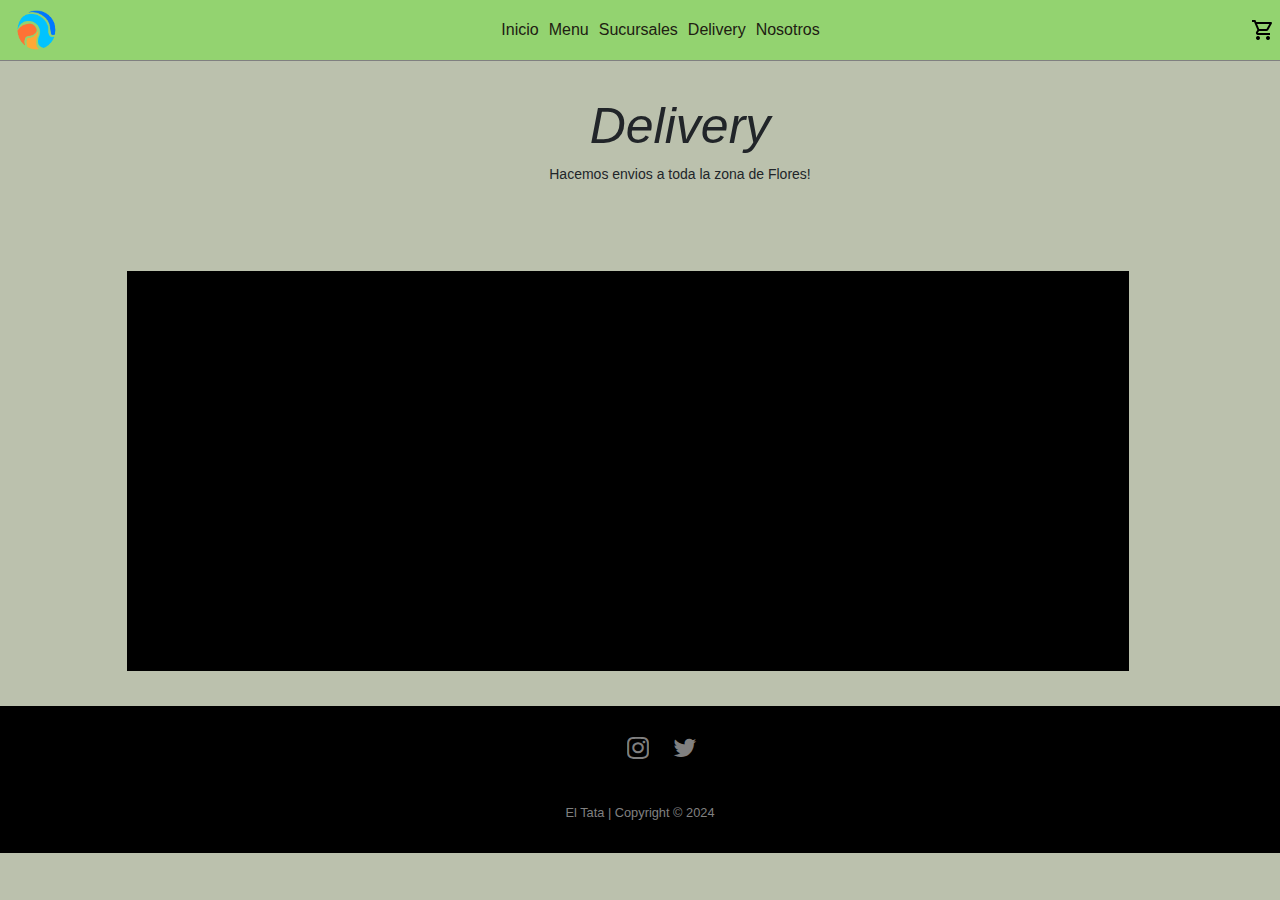
<file: html/delivery.html>
<!DOCTYPE html>
<html lang="en">
  <head>
    <meta charset="UTF-8" />
    <meta name="viewport" content="width=device-width, initial-scale=1.0" />
    <title>El Tata</title>
    <link rel="stylesheet" href="../css/style.css" />
    <link
      rel="stylesheet"
      href="https://use.fontawesome.com/releases/v5.8.1/css/all.css"
      integrity="sha384-50oBUHEmvpQ+1lW4y57PTFmhCaXp0ML5d60M1M7uH2+nqUivzIebhndOJK28anvf"
      crossorigin="anonymous"
    />
    <link
      rel="stylesheet"
      href="https://cdnjs.cloudflare.com/ajax/libs/font-awesome/4.7.0/css/font-awesome.min.css"
    />
    <link
      href="https://cdn.jsdelivr.net/npm/bootstrap@5.3.3/dist/css/bootstrap.min.css"
      rel="stylesheet"
      integrity="sha384-QWTKZyjpPEjISv5WaRU9OFeRpok6YctnYmDr5pNlyT2bRjXh0JMhjY6hW+ALEwIH"
      crossorigin="anonymous"
    />
    <script
      src="https://cdn.jsdelivr.net/npm/bootstrap@5.3.3/dist/js/bootstrap.bundle.min.js"
      integrity="sha384-YvpcrYf0tY3lHB60NNkmXc5s9fDVZLESaAA55NDzOxhy9GkcIdslK1eN7N6jIeHz"
      crossorigin="anonymous"
    ></script>
  </head>

  <body>
    <header>
      <img src="../img/logo.png" alt="logo" class="logo" />
      <nav>
        <ul class="sidebar">
          <li onclick=hideSidebar()><svg xmlns="http://www.w3.org/2000/svg" height="24px" viewBox="0 -960 960 960" width="24px" fill="#e8eaed"><path d="m256-200-56-56 224-224-224-224 56-56 224 224 224-224 56 56-224 224 224 224-56 56-224-224-224 224Z" style="cursor: pointer;"/></svg></li>
          <li><a href="./index.html">Inicio</a></li>
          <li><a href="menu.html">Menu</a></li>
          <li><a href="sucursales.html">Sucursales</a></li>
          <li><a href="delivery.html">Delivery</a></li>
          <li><a href="nosotros.html">Nosotros</a></li>
          
        </ul>
        <ul>
          <li class="hideOnMobile"><a href="./index.html">Inicio</a></li>
          <li class="hideOnMobile"><a href="menu.html">Menu</a></li>
          <li class="hideOnMobile"><a href="sucursales.html">Sucursales</a></li>
          <li class="hideOnMobile"><a href="delivery.html">Delivery</a></li>
          <li class="hideOnMobile"><a href="nosotros.html">Nosotros</a></li>
        </ul>
      </nav>
      <li class="menu-button" onclick=showSidebar()><svg xmlns="http://www.w3.org/2000/svg" height="24px" viewBox="0 -960 960 960" width="24px" fill="#000"><path d="M120-240v-80h720v80H120Zm0-200v-80h720v80H120Zm0-200v-80h720v80H120Z" style="cursor: pointer;"/></svg></li>
      <a class="carrito">
        <img src="../img/carrito.png" alt="carrito" class="carrito-img" />
      </a>

      <!-- Responsive -->
    </header>

    <main>
      <section class="section-delivery">
        <div class="letras">
          <h1>Delivery</h1>
          <p>Hacemos envios a toda la zona de Flores!</p>
        </div>
      </section>

      <section class="mapas-section">
        <div class="mapas-contenedor">
          <div class="mapa1-contenedor-delivery">
            <iframe
              src="https://www.google.com/maps/embed?pb=!1m18!1m12!1m3!1d52523.59269909955!2d-58.517911771148874!3d-34.636400652905245!2m3!1f0!2f0!3f0!3m2!1i1024!2i768!4f13.1!3m3!1m2!1s0x95bcca328e28b0b3%3A0xbd79ad239f5cd124!2sComuna%207%2C%20Buenos%20Aires!5e0!3m2!1sen!2sar!4v1714020375379!5m2!1sen!2sar"
              width="1000"
              height="400"
              style="border: 0"
              allowfullscreen=""
              loading="lazy"
            ></iframe>
          </div>
        </div>
      </section>
    </main>

    <footer>
      <div class="footer">
        <div class="row">
          <a href="https://wa.me/+5491150946567" target="_blank"
            ><i class="fab fa-whatsapp"></i
          ></a>
          <a href="#Proximamente"><i class="fa fa-instagram"></i></a>
          <a href="#Proximamente"><i class="fa fa-twitter"></i></a>
        </div>

        <div class="row">El Tata | Copyright © 2024</div>
      </div>
    </footer>

    <script>
      function showSidebar(){
        const sidebar = document.querySelector('.sidebar')
        sidebar.style.display = 'flex'
      }
      function hideSidebar(){
        const sidebar = document.querySelector('.sidebar')
        sidebar.style.display = 'none'
      }
    </script>
    
  </body>
</html>
</file>
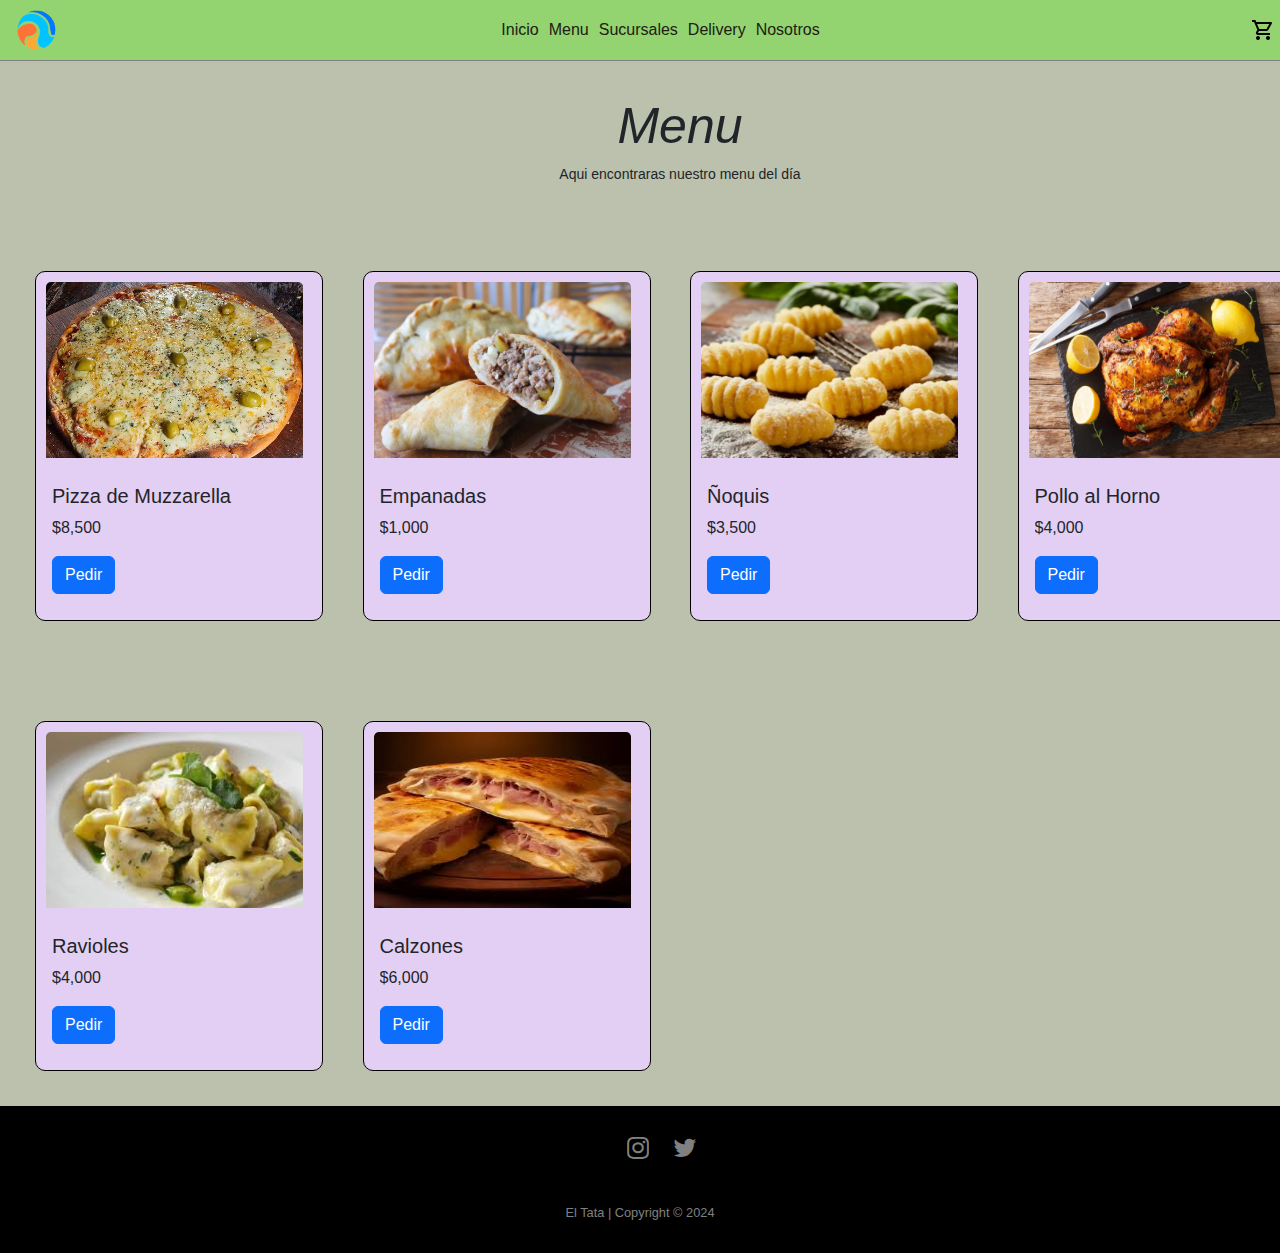
<file: html/menu.html>
<!DOCTYPE html>
<html lang="en">
  <head>
    <meta charset="UTF-8" />
    <meta name="viewport" content="width=device-width, initial-scale=1.0" />
    <title>El Tata</title>
    <link rel="stylesheet" href="../css/style.css" />
    <link
      rel="stylesheet"
      href="https://use.fontawesome.com/releases/v5.8.1/css/all.css"
      integrity="sha384-50oBUHEmvpQ+1lW4y57PTFmhCaXp0ML5d60M1M7uH2+nqUivzIebhndOJK28anvf"
      crossorigin="anonymous"
    />
    <link
      rel="stylesheet"
      href="https://cdnjs.cloudflare.com/ajax/libs/font-awesome/4.7.0/css/font-awesome.min.css"
    />
    <link
      href="https://cdn.jsdelivr.net/npm/bootstrap@5.3.3/dist/css/bootstrap.min.css"
      rel="stylesheet"
      integrity="sha384-QWTKZyjpPEjISv5WaRU9OFeRpok6YctnYmDr5pNlyT2bRjXh0JMhjY6hW+ALEwIH"
      crossorigin="anonymous"
    />
    <script
      src="https://cdn.jsdelivr.net/npm/bootstrap@5.3.3/dist/js/bootstrap.bundle.min.js"
      integrity="sha384-YvpcrYf0tY3lHB60NNkmXc5s9fDVZLESaAA55NDzOxhy9GkcIdslK1eN7N6jIeHz"
      crossorigin="anonymous"
    ></script>
  </head>

  <body>
    <header>
      <img src="../img/logo.png" alt="logo" class="logo" />
      <nav>
        <ul class="sidebar">
          <li onclick="hideSidebar()">
            <svg
              xmlns="http://www.w3.org/2000/svg"
              height="24px"
              viewBox="0 -960 960 960"
              width="24px"
              fill="#e8eaed"
            >
              <path
                d="m256-200-56-56 224-224-224-224 56-56 224 224 224-224 56 56-224 224 224 224-56 56-224-224-224 224Z"
                style="cursor: pointer"
              />
            </svg>
          </li>
          <li><a href="./index.html">Inicio</a></li>
          <li><a href="menu.html">Menu</a></li>
          <li><a href="sucursales.html">Sucursales</a></li>
          <li><a href="delivery.html">Delivery</a></li>
          <li><a href="nosotros.html">Nosotros</a></li>
        </ul>
        <ul>
          <li class="hideOnMobile"><a href="./index.html">Inicio</a></li>
          <li class="hideOnMobile"><a href="menu.html">Menu</a></li>
          <li class="hideOnMobile">
            <a href="sucursales.html">Sucursales</a>
          </li>
          <li class="hideOnMobile">
            <a href="delivery.html">Delivery</a>
          </li>
          <li class="hideOnMobile">
            <a href="nosotros.html">Nosotros</a>
          </li>
        </ul>
      </nav>
      <li class="menu-button" onclick="showSidebar()">
        <svg
          xmlns="http://www.w3.org/2000/svg"
          height="24px"
          viewBox="0 -960 960 960"
          width="24px"
          fill="#000"
        >
          <path
            d="M120-240v-80h720v80H120Zm0-200v-80h720v80H120Zm0-200v-80h720v80H120Z"
            style="cursor: pointer"
          />
        </svg>
      </li>
      <a class="carrito">
        <img src="../img/carrito.png" alt="carrito" class="carrito-img" />
      </a>

      <!-- Responsive -->
    </header>

    <main class="main-menu">
      <section class="section-menu">
        <div class="letras">
          <h1>Menu</h1>
          <p>Aqui encontraras nuestro menu del día</p>
        </div>
      </section>

      <section class="cards-section">
        <div class="card" style="width: 18rem">
          <img
            src="../img/muzza.jpg"
            class="card-img-top"
            alt="..."
            style="height: 11rem; width: 90%; margin: 10px"
          />
          <div class="card-body">
            <h5 class="card-title">Pizza de Muzzarella</h5>
            <p class="card-text">$8,500</p>
            <a href="https://wa.me/5491150946567?" target="_blank" class="btn btn-primary">Pedir</a>
          </div>
        </div>

        <div class="card" style="width: 18rem">
          <img
            src="../img/empanadas.jpg"
            class="card-img-top"
            alt="..."
            style="height: 11rem; width: 90%; margin: 10px"
          />
          <div class="card-body">
            <h5 class="card-title">Empanadas</h5>
            <p class="card-text">$1,000</p>
            <a href="https://wa.me/5491150946567?" target="_blank" class="btn btn-primary">Pedir</a>
          </div>
        </div>

        <div class="card" style="width: 18rem">
          <img
            src="../img/noquis.webp"
            class="card-img-top"
            alt="..."
            style="height: 11rem; width: 90%; margin: 10px"
          />
          <div class="card-body">
            <h5 class="card-title">Ñoquis</h5>
            <p class="card-text">$3,500</p>
            <a href="https://wa.me/5491150946567?" target="_blank" class="btn btn-primary">Pedir</a>
          </div>
        </div>

        <div class="card" style="width: 18rem">
          <img
            src="../img/pollo.webp"
            class="card-img-top"
            alt="..."
            style="height: 11rem; width: 90%; margin: 10px"
          />
          <div class="card-body">
            <h5 class="card-title">Pollo al Horno</h5>
            <p class="card-text">$4,000</p>
            <a href="https://wa.me/5491150946567?" target="_blank" class="btn btn-primary">Pedir</a>
          </div>
        </div>

        <div class="card" style="width: 18rem">
          <img
            src="../img/ravioles.jpg"
            class="card-img-top"
            alt="..."
            style="height: 11rem; width: 90%; margin: 10px"
          />
          <div class="card-body">
            <h5 class="card-title">Ravioles</h5>
            <p class="card-text">$4,000</p>
            <a href="https://wa.me/5491150946567?" target="_blank" class="btn btn-primary">Pedir</a>
          </div>
        </div>

        <div class="card" style="width: 18rem">
          <img
            src="../img/calzones.jpg"
            class="card-img-top"
            alt="..."
            style="height: 11rem; width: 90%; margin: 10px"
          />
          <div class="card-body">
            <h5 class="card-title">Calzones</h5>
            <p class="card-text">$6,000</p>
            <a href="https://wa.me/5491150946567?" target="_blank" class="btn btn-primary">Pedir</a>
          </div>
        </div>
      </section>
    </main>

    <script src="/js/java.js"></script>

    <footer>
      <div class="footer">
        <div class="row">
          <a href="https://wa.me/+5491150946567" target="_blank"
            ><i class="fab fa-whatsapp"></i
          ></a>
          <a href="#Proximamente"><i class="fa fa-instagram"></i></a>
          <a href="#Proximamente"><i class="fa fa-twitter"></i></a>
        </div>

        <div class="row">El Tata | Copyright © 2024</div>
      </div>
    </footer>

    <script>
      function showSidebar() {
        const sidebar = document.querySelector(".sidebar");
        sidebar.style.display = "flex";
      }
      function hideSidebar() {
        const sidebar = document.querySelector(".sidebar");
        sidebar.style.display = "none";
      }
    </script>
  </body>
</html>
</file>
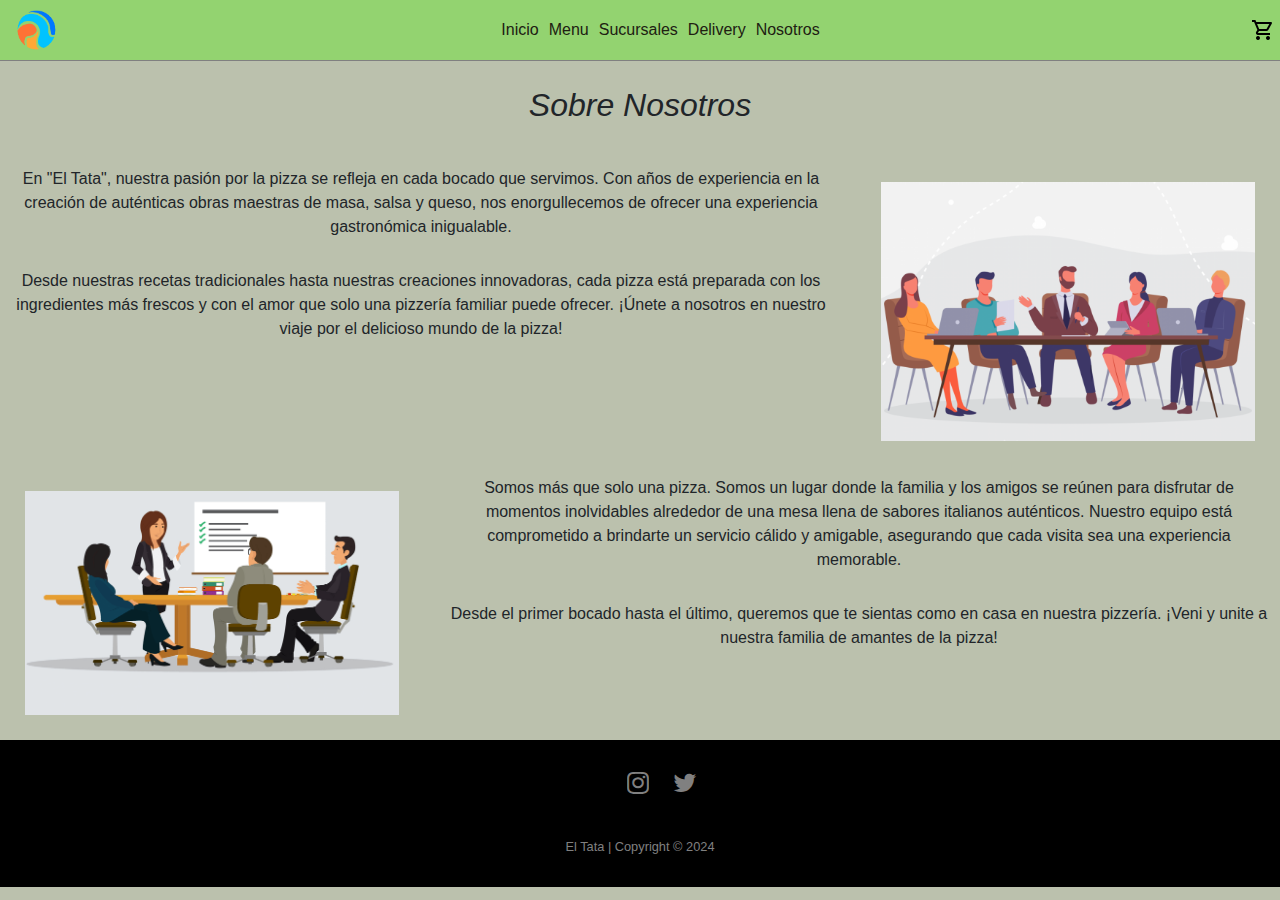
<file: html/nosotros.html>
<!DOCTYPE html>
<html lang="en">
  <head>
    <meta charset="UTF-8" />
    <meta name="viewport" content="width=device-width, initial-scale=1.0" />
    <title>El Tata</title>
    <link rel="stylesheet" href="../css/style.css" />
    <link
      rel="stylesheet"
      href="https://use.fontawesome.com/releases/v5.8.1/css/all.css"
      integrity="sha384-50oBUHEmvpQ+1lW4y57PTFmhCaXp0ML5d60M1M7uH2+nqUivzIebhndOJK28anvf"
      crossorigin="anonymous"
    />
    <link
      rel="stylesheet"
      href="https://cdnjs.cloudflare.com/ajax/libs/font-awesome/4.7.0/css/font-awesome.min.css"
    />
    <link
      href="https://cdn.jsdelivr.net/npm/bootstrap@5.3.3/dist/css/bootstrap.min.css"
      rel="stylesheet"
      integrity="sha384-QWTKZyjpPEjISv5WaRU9OFeRpok6YctnYmDr5pNlyT2bRjXh0JMhjY6hW+ALEwIH"
      crossorigin="anonymous"
    />
    <script
      src="https://cdn.jsdelivr.net/npm/bootstrap@5.3.3/dist/js/bootstrap.bundle.min.js"
      integrity="sha384-YvpcrYf0tY3lHB60NNkmXc5s9fDVZLESaAA55NDzOxhy9GkcIdslK1eN7N6jIeHz"
      crossorigin="anonymous"
    ></script>
  </head>

  <body>
    <header>
      <img src="../img/logo.png" alt="logo" class="logo" />
      <nav>
        <ul class="sidebar">
          <li onclick="hideSidebar()">
            <svg
              xmlns="http://www.w3.org/2000/svg"
              height="24px"
              viewBox="0 -960 960 960"
              width="24px"
              fill="#e8eaed"
            >
              <path
                d="m256-200-56-56 224-224-224-224 56-56 224 224 224-224 56 56-224 224 224 224-56 56-224-224-224 224Z"
                style="cursor: pointer"
              />
            </svg>
          </li>
          <li><a href="./index.html">Inicio</a></li>
          <li><a href="menu.html">Menu</a></li>
          <li><a href="sucursales.html">Sucursales</a></li>
          <li><a href="delivery.html">Delivery</a></li>
          <li><a href="nosotros.html">Nosotros</a></li>
        </ul>
        <ul>
          <li class="hideOnMobile"><a href="./index.html">Inicio</a></li>
          <li class="hideOnMobile"><a href="menu.html">Menu</a></li>
          <li class="hideOnMobile">
            <a href="sucursales.html">Sucursales</a>
          </li>
          <li class="hideOnMobile">
            <a href="delivery.html">Delivery</a>
          </li>
          <li class="hideOnMobile"><a href="nosotros.html">Nosotros</a></li>
        </ul>
      </nav>
      <li class="menu-button" onclick="showSidebar()">
        <svg
          xmlns="http://www.w3.org/2000/svg"
          height="24px"
          viewBox="0 -960 960 960"
          width="24px"
          fill="#000"
        >
          <path
            d="M120-240v-80h720v80H120Zm0-200v-80h720v80H120Zm0-200v-80h720v80H120Z"
            style="cursor: pointer"
          />
        </svg>
      </li>
      <a class="carrito">
        <img src="../img/carrito.png" alt="carrito" class="carrito-img" />
      </a>

      <!-- Responsive -->
    </header>

    <main class="main-nosotros">
      <div class="contenedor-h1"><h1>Sobre Nosotros</h1></div>

      <section class="apartado1">
        <div class="row">
          <div class="col-md-8">
            <div class="texto-apartado1">
              En "El Tata", nuestra pasión por la pizza se refleja en cada
              bocado que servimos. Con años de experiencia en la creación de
              auténticas obras maestras de masa, salsa y queso, nos
              enorgullecemos de ofrecer una experiencia gastronómica
              inigualable.
              <p>
                Desde nuestras recetas tradicionales hasta nuestras creaciones
                innovadoras, cada pizza está preparada con los ingredientes más
                frescos y con el amor que solo una pizzería familiar puede
                ofrecer. ¡Únete a nosotros en nuestro viaje por el delicioso
                mundo de la pizza!
              </p>
            </div>
          </div>
          <div class="col-md-4">
            <div class="imagen-apartado1">
              <img
                src="../img/sobre-nosotros1.png"
                alt="imagen sobre nosotros"
              />
            </div>
          </div>
        </div>
      </section>

      <section class="apartado2">
        <div class="row">
          <div class="col-md-4">
            <div class="imagen-apartado2">
              <img
                src="../img/sobre-nosotros2.png"
                alt="imagen sobre nosotros"
              />
            </div>
          </div>
          <div class="col-md-8">
            <div class="texto-apartado2">
              Somos más que solo una pizza. Somos un lugar donde la familia y
              los amigos se reúnen para disfrutar de momentos inolvidables
              alrededor de una mesa llena de sabores italianos auténticos.
              Nuestro equipo está comprometido a brindarte un servicio cálido y
              amigable, asegurando que cada visita sea una experiencia
              memorable.
              <p>
                Desde el primer bocado hasta el último, queremos que te sientas
                como en casa en nuestra pizzería. ¡Veni y unite a nuestra
                familia de amantes de la pizza!
              </p>
            </div>
          </div>
        </div>
      </section>
    </main>

    <footer>
      <div class="footer">
        <div class="row">
          <a href="https://wa.me/+5491150946567" target="_blank"
            ><i class="fab fa-whatsapp"></i
          ></a>
          <a href="#Proximamente"><i class="fa fa-instagram"></i></a>
          <a href="#Proximamente"><i class="fa fa-twitter"></i></a>
        </div>

        <div class="row">El Tata | Copyright © 2024</div>
      </div>
    </footer>

    <script>
      function showSidebar() {
        const sidebar = document.querySelector(".sidebar");
        sidebar.style.display = "flex";
      }
      function hideSidebar() {
        const sidebar = document.querySelector(".sidebar");
        sidebar.style.display = "none";
      }
    </script>
  </body>
</html>
</file>
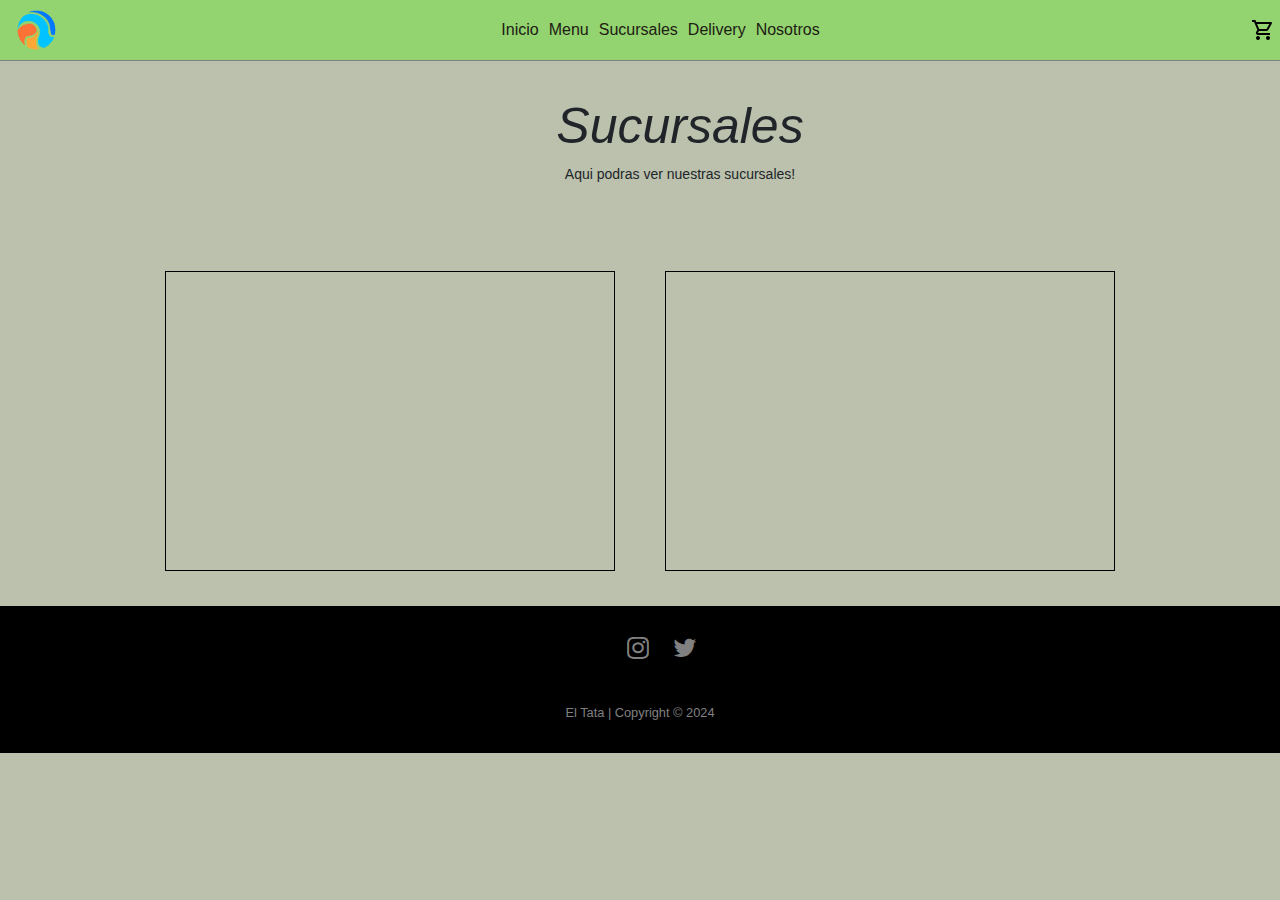
<file: html/sucursales.html>
<!DOCTYPE html>
<html lang="en">
  <head>
    <meta charset="UTF-8" />
    <meta name="viewport" content="width=device-width, initial-scale=1.0" />
    <title>El Tata</title>
    <link rel="stylesheet" href="../css/style.css" />
    <link
      rel="stylesheet"
      href="https://use.fontawesome.com/releases/v5.8.1/css/all.css"
      integrity="sha384-50oBUHEmvpQ+1lW4y57PTFmhCaXp0ML5d60M1M7uH2+nqUivzIebhndOJK28anvf"
      crossorigin="anonymous"
    />
    <link
      rel="stylesheet"
      href="https://cdnjs.cloudflare.com/ajax/libs/font-awesome/4.7.0/css/font-awesome.min.css"
    />
    <link
      href="https://cdn.jsdelivr.net/npm/bootstrap@5.3.3/dist/css/bootstrap.min.css"
      rel="stylesheet"
      integrity="sha384-QWTKZyjpPEjISv5WaRU9OFeRpok6YctnYmDr5pNlyT2bRjXh0JMhjY6hW+ALEwIH"
      crossorigin="anonymous"
    />
    <script
      src="https://cdn.jsdelivr.net/npm/bootstrap@5.3.3/dist/js/bootstrap.bundle.min.js"
      integrity="sha384-YvpcrYf0tY3lHB60NNkmXc5s9fDVZLESaAA55NDzOxhy9GkcIdslK1eN7N6jIeHz"
      crossorigin="anonymous"
    ></script>
  </head>

  <body>
    <header>
      <img src="../img/logo.png" alt="logo" class="logo" />
      <nav>
        <ul class="sidebar">
          <li onclick=hideSidebar()><svg xmlns="http://www.w3.org/2000/svg" height="24px" viewBox="0 -960 960 960" width="24px" fill="#e8eaed"><path d="m256-200-56-56 224-224-224-224 56-56 224 224 224-224 56 56-224 224 224 224-56 56-224-224-224 224Z" style="cursor: pointer;"/></svg></li>
          <li><a href="./index.html">Inicio</a></li>
          <li><a href="menu.html">Menu</a></li>
          <li><a href="sucursales.html">Sucursales</a></li>
          <li><a href="delivery.html">Delivery</a></li>
          <li><a href="nosotros.html">Nosotros</a></li>
          
        </ul>
        <ul>
          <li class="hideOnMobile"><a href="./index.html">Inicio</a></li>
          <li class="hideOnMobile"><a href="menu.html">Menu</a></li>
          <li class="hideOnMobile"><a href="sucursales.html">Sucursales</a></li>
          <li class="hideOnMobile"><a href="delivery.html">Delivery</a></li>
          <li class="hideOnMobile"><a href="nosotros.html">Nosotros</a></li>
        </ul>
      </nav>
      <li class="menu-button" onclick=showSidebar()><svg xmlns="http://www.w3.org/2000/svg" height="24px" viewBox="0 -960 960 960" width="24px" fill="#000"><path d="M120-240v-80h720v80H120Zm0-200v-80h720v80H120Zm0-200v-80h720v80H120Z" style="cursor: pointer;"/></svg></li>
      <a class="carrito">
        <img src="../img/carrito.png" alt="carrito" class="carrito-img" />
      </a>

      <!-- Responsive -->
    </header>

    <main class="main-sucursales">
      <section class="section-sucursales">
        <div class="letras">
          <h1>Sucursales</h1>
          <p>Aqui podras ver nuestras sucursales!</p>
        </div>
      </section>

      <section class="mapas-section">
        <div class="mapas-contenedor">
          <div class="mapa1-contenedor">
            <div class="mapa1">
              <iframe
                src="https://www.google.com/maps/embed?pb=!1m18!1m12!1m3!1d3282.7821369798844!2d-58.46408882481147!3d-34.634945459147055!2m3!1f0!2f0!3f0!3m2!1i1024!2i768!4f13.1!3m3!1m2!1s0x95bccb0711b84b0f%3A0x6db672d5fecb909d!2sEl%20Tata!5e0!3m2!1sen!2sar!4v1713999930363!5m2!1sen!2sar"
                width="450"
                height="300"
                style="border: 0"
                allowfullscreen=""
                loading="lazy"
                referrerpolicy="no-referrer-when-downgrade"
              ></iframe>
            </div>
          </div>
          <div class="mapa2-contenedor">
            <div class="mapa2">
              <iframe
                src="https://www.google.com/maps/embed?pb=!1m18!1m12!1m3!1d820.6720402695665!2d-58.4737120304234!3d-34.63731989489281!2m3!1f0!2f0!3f0!3m2!1i1024!2i768!4f13.1!3m3!1m2!1s0x95bcc984c0350a07%3A0x816605c23c9ee97!2sAv.%20Directorio%203364%2C%20C1407HFN%20Cdad.%20Aut%C3%B3noma%20de%20Buenos%20Aires!5e0!3m2!1sen!2sar!4v1714001368962!5m2!1sen!2sar"
                width="450"
                height="300"
                style="border: 0"
                allowfullscreen=""
                loading="lazy"
                referrerpolicy="no-referrer-when-downgrade"
              ></iframe>
            </div>
          </div>
        </div>
      </section>
    </main>

    <footer>
      <div class="footer">
        <div class="row">
          <a href="https://wa.me/+5491150946567" target="_blank"
            ><i class="fab fa-whatsapp"></i
          ></a>
          <a href="#Proximamente"><i class="fa fa-instagram"></i></a>
          <a href="#Proximamente"><i class="fa fa-twitter"></i></a>
        </div>

        <div class="row">El Tata | Copyright © 2024</div>
      </div>
    </footer>

    <script>
      function showSidebar(){
        const sidebar = document.querySelector('.sidebar')
        sidebar.style.display = 'flex'
      }
      function hideSidebar(){
        const sidebar = document.querySelector('.sidebar')
        sidebar.style.display = 'none'
      }
    </script>

  </body>
</html>
</file>
<file: css/style.css>
@import url("https://fonts.googleapis.com/css2?family=Bungee+Spice&display=swap");

/*           Generales           */

/*           Header           */

* {
  margin: 0;
  padding: 0;
  text-decoration: none;
  list-style: none;
  scroll-behavior: auto;
  overflow-x: hidden;
}

ul {
  margin-bottom: 0 !important;
  padding-left: 0 !important ;
}

a {
  text-decoration: none !important;
}

body {
  background-color: rgba(153, 161, 132, 0.664) !important;
}

::-webkit-scrollbar {
  width: 10px;
  background: #afb1b3;
}

::-webkit-scrollbar-thumb {
  background: -webkit-linear-gradient(top, #09fbff, #4ca06d);
  -webkit-box-shadow: inset 0 1px 0 rgba(255, 255, 225, 0.5),
    inset 1px 0 0 rgba(255, 255, 255, 0.4),
    inset 0 1px 2px rgba(255, 255, 255, 0.3);

  border: thin solid #232c34;
  border-radius: 10px;
  -webkit-border-radius: 10px;
}
::-webkit-scrollbar-thumb:hover {
  background: -webkit-linear-gradient(top, #4ca06d, #5aafb0);
}

header {
  background-color: #93d370;
  position: sticky;
  top: 0;
  padding: 5px;
  display: flex;
  justify-content: space-between;
  align-items: center;
  border-bottom: 1px solid grey;
  font-family: Arial, Helvetica, sans-serif;
  z-index: 1;
}

header .logo {
  height: 50px;
  width: 65px;
}

header a {
  cursor: pointer;
}

header .carrito-img {
  height: 24px;
  width: 24px;
}

@media (max-width: 800px) {
  header .carrito-img {
    display: none;
  }
}

header nav ul {
  display: flex;
}

header nav ul li {
  margin: 5px;
}

header nav ul li a {
  color: rgb(32, 32, 18);
  transition: 0.5s;
}

header nav ul li a:hover {
  color: #b6826d;
}

/* Responsive header */
.sidebar {
  display: none;
  position: fixed;
  top: 0;
  right: 0;
  height: 100vh;
  width: 250px;
  background-color: rgba(255, 255, 255, 0.15);
  backdrop-filter: blur(12px);
  box-shadow: -10px 0 10px rgba(0, 0, 0, 0.1);
  flex-direction: column;
  align-items: flex-start;
  justify-content: flex-start;
  gap: 10px;
  font-size: 1.2rem;
  z-index: 9;
}

.sidebar li {
  width: 100%;
}
.sidebar a {
  width: 100%;
}

.menu-button {
  display: none;
}

@media (max-width: 768px) {
  .hideOnMobile {
    display: none;
  }
  .menu-button {
    display: block;
    position: absolute;
    right: 0;
    margin-right: 10px;
    z-index: -1;
  }
}
@media (max-width: 400px) {
  .sidebar {
    width: 100%;
  }
}

/*           Footer           */

.footer {
  background: #000 !important;
  padding: 10px 0px !important;
  font-family: "Play", sans-serif !important;
  text-align: center !important;
  width: 100% !important;
  bottom: 0 !important;
}

.footer .row {
  display: flex;
  justify-content: center;
  width: 100% !important;
  margin: 1% 0% !important;
  padding: 0.6% 0% !important;
  color: gray !important;
  font-size: 0.8em !important;
}

.footer .row a {
  text-decoration: none !important;
  color: gray !important;
  transition: 0.5s !important;
  height: auto;
  width: auto;
}

.footer .row a:hover {
  color: #fff !important;
}

.footer .row ul {
  width: 100% !important;
}

.footer .row ul li {
  display: inline-block !important;
  margin: 0px 30px !important;
}

.footer .row a i {
  font-size: 2em !important;
  margin: 0% 1% !important;
}

/*           Main Index           */

main .fondo {
  height: 91vh;
  width: 100%;
  z-index: 0;
}
main .section-index {
  display: flex;
  height: 90.6vh;
  align-items: center;
  justify-content: left;
  background: linear-gradient(to right, rgb(0 0 0 / 0.5), rgb(0 0 0 / 0.5)),
    url(/img/fondo.jpg);
  background-size: cover;
  background-position: center;
}

main section .letras-index {
  display: inline-block;
  margin-left: 5rem;
  font-family: Arial, Helvetica, sans-serif;
}

main section .letras-index p {
  font-size: 14px;
}

main section .letras-index h1 {
  font-size: 50px;
  font-style: italic;
}

main section .letras-index span {
  font-size: 14px;
}

main section .letras-index a {
  display: block;
  text-align: center;
  margin-top: 5px;
  width: 9rem;
  background-color: rgb(60, 255, 0);
  color: black;
  text-decoration: none;
  padding: 15px;
  border-radius: 5px;
  transition: 0.5s;
}

main section .letras-index a:hover {
  background-color: rgb(78, 161, 53);
}

/*           Letras En General           */

main section .letras {
  display: inline-block;
  margin-left: 5rem;
  font-family: Arial, Helvetica, sans-serif !important;
}

main section .letras p {
  display: flex;
  justify-content: center;
  font-size: 14px;
}

main section .letras h1 {
  display: flex;
  justify-content: center;
  font-size: 50px;
  font-style: italic;
}

main section .letras span {
  font-size: 14px;
}

main section .letras a {
  display: block;
  text-align: center;
  margin-top: 5px;
  width: 9rem;
  background-color: rgb(60, 255, 0);
  color: black;
  text-decoration: none;
  padding: 15px;
  border-radius: 5px;
}

/*           Main Menu           */

main .section-menu,
.cards-section {
  display: flex;
  justify-content: center;
  align-items: center;
  padding: 35px;
}

/*           Main Menu Letras           */

main section .letras {
  display: inline-block;
  margin-left: 5rem;
  font-family: Arial, Helvetica, sans-serif !important;
}

main section .letras p {
  font-size: 14px;
}

main section .letras h1 {
  font-size: 50px;
  font-style: italic;
}

main section .letras span {
  font-size: 14px;
}

main section .letras a {
  display: block;
  text-align: center;
  margin-top: 5px;
  width: 9rem;
  background-color: rgb(60, 255, 0);
  color: black;
  text-decoration: none;
  padding: 15px;
  border-radius: 5px;
}

/*           Main Menu Cards           */

main .cards-section {
  display: grid;
  gap: 6.25em;
  grid-template-columns: repeat(auto-fit, minmax(200px, 1fr));
  justify-content: center;
  align-items: center;
}

main section .card {
  width: 18rem;
  height: 350px;
  background-color: #e3cff3;
  border: 1px solid black;
  border-radius: 10px;
  font-family: Arial, Helvetica, sans-serif !important  ;
  transition: 0.5s;
}

main section .card:hover {
  box-shadow: 0px 0px 50px rgba(0, 0, 0, 1);
}

main .cards .letras-cards {
  display: inline-flex;
  flex-direction: column;
  margin-left: 10px;
}

main .cards h3 {
  display: inline-flex;
  font-size: 1rem;
}

main .cards .precio {
  display: flex;
  font-style: italic;
}

main .cards .button-card {
  display: flex;
  justify-content: center;
  align-items: center;
  background-color: #2c88d9;
  width: 5rem;
  height: 25px;
  border: 1px solid black;
  border-radius: 17px;
  margin-left: 40px;
  cursor: pointer;
  transition: 0.5s;
}

main .cards .button-card:hover {
  background-color: #000;
}

main .cards .button-card a {
  color: #fff;
  font-size: 14px;
}

/*           Main Sucursales           */

main .section-sucursales,
.mapas-section {
  display: flex;
  justify-content: center;
  align-items: center;
  padding: 35px;
}

/*           Main Sucursales Letras           */

main section .letras {
  display: inline-block;
  margin-left: 5rem;
  font-family: Arial, Helvetica, sans-serif;
}

main section .letras p {
  font-size: 14px;
}

main section .letras h1 {
  font-size: 50px;
  font-style: italic;
}

main section .letras span {
  font-size: 14px;
}

main section .letras a {
  display: block;
  text-align: center;
  margin-top: 5px;
  width: 9rem;
  background-color: rgb(60, 255, 0);
  color: black;
  text-decoration: none;
  padding: 15px;
  border-radius: 5px;
}

/*           Main Sucursales Mapas          */

main section .mapas-section {
  display: flex;
}

main section .section-sucursales {
  display: flex;
  justify-content: center;
  align-items: center;
  padding: 35px;
}

main section .mapas-contenedor {
  display: flex;
}

main section .mapa1-contenedor {
  width: 450px;
  height: 300px;
  border: 1px solid black;
  margin-right: 25px;
}

main section .mapa2-contenedor {
  width: 450px;
  height: 300px;
  border: 1px solid black;
  margin-left: 25px;
}

/*           Main Delivery           */

main .section-delivery,
.mapas-section {
  display: flex;
  justify-content: center;
  align-items: center;
  padding: 35px;
}

main section .mapa1-contenedor-delivery {
  width: 300%;
  height: 400px;
  border: 1px solid black;
  margin-right: 25px;
  background-color: #000;
}

/*           Main Nosotros           */

main .main-nosotros {
  display: grid;
}

main .apartado1,
.apartado2 {
  display: flex;
  justify-content: center;
  align-items: center;
  padding: 10px;
  font-family: Arial, Helvetica, sans-serif;
}

main .contenedor-h1 h1 {
  padding: 25px;
  font-size: 2rem;
  font-family: Arial, Helvetica, sans-serif;
  font-style: italic;
  text-align: center;
}

/*           Apartados Nosotros           */

main .apartado1,
.apartado2 {
  gap: 250px;
}

main .apartado1 img {
  width: 100%;
  padding: 15px;
}

main .apartado2 img {
  width: 100%;
  padding: 15px;
}

main section .texto-apartado1 {
  margin-right: 10px;
  text-align: center;
}

main section .texto-apartado1 p {
  margin-top: 30px;
}

main section .texto-apartado2 {
  margin-left: 10px;
  text-align: center;
}

main section .texto-apartado2 p {
  margin-top: 30px;
}
</file>
